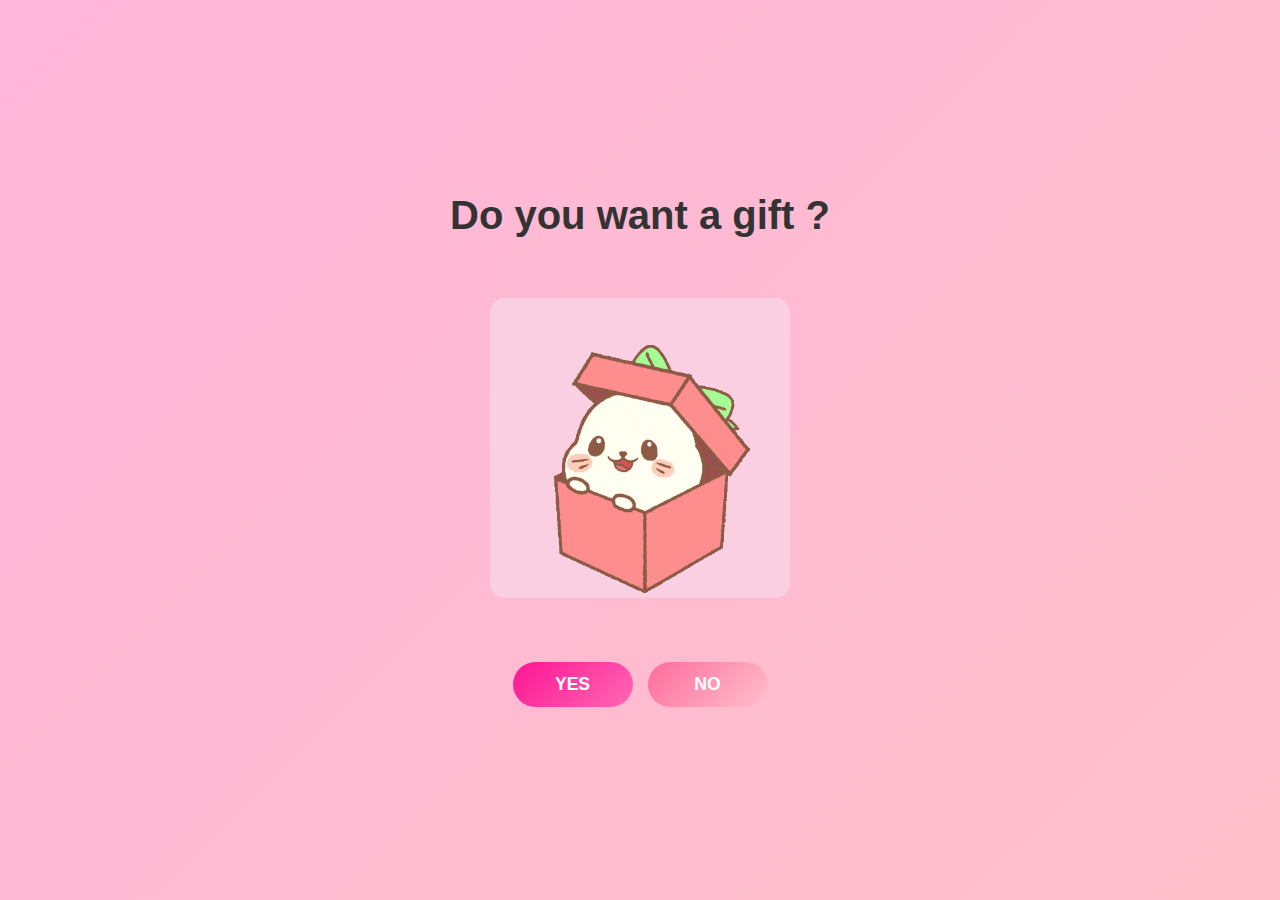
<file: index.html>
<!DOCTYPE html>
<html lang="en">
<head>
    <meta charset="UTF-8">
    <meta name="viewport" content="width=device-width, initial-scale=1.0">
    <title>Do You Want a Gift?</title>
    <link rel="stylesheet" href="css/style.css">
    <link rel="stylesheet" href="css/animations.css">
</head>
<body class="page-one">
    <div class="container">
        <div class="content">
            <h1>Do you want a gift ? </h1>
            
            <img src="assets/firstpage.gif" alt="Cute animation" class="gif">
            
            <div class="button-group">
                <button class="btn btn-yes" onclick="goToLetter()">YES</button>
                <button class="btn btn-no" onclick="goToDare()">NO</button>
            </div>
        </div>
    </div>

    <script src="js/main.js"></script>
</body>
</html>
</file>
<file: css/style.css>
/* ===============================
   GENERAL STYLES
   =============================== */

* {
    margin: 0;
    padding: 0;
    box-sizing: border-box;
}

body {
    font-family: 'Arial', sans-serif;
    background: linear-gradient(135deg, #667eea 0%, #764ba2 100%);
    min-height: 100vh;
    display: flex;
    align-items: center;
    justify-content: center;
}

/* Page One - Soft Pink */
body.page-one {
    background: linear-gradient(135deg, #FFB6D9 0%, #FFC0CB 100%);
}

/* Page Dare - Light Yellow */
body.page-dare {
    background: linear-gradient(135deg, #FFFFE0 0%, #FFFACD 100%);
}

.container {
    width: 100%;
    max-width: 600px;
    padding: 20px;
}

.content {
    text-align: center;
}

h1 {
    font-size: 2.5rem;
    color: #333;
    margin-bottom: 30px;
    font-weight: bold;
}

.gif {
    width: 100%;
    max-width: 300px;
    height: auto;
    margin: 30px 0;
    border-radius: 15px;
}

.button-group {
    display: flex;
    gap: 15px;
    justify-content: center;
    flex-wrap: wrap;
    margin-top: 30px;
}

.btn {
    padding: 12px 30px;
    font-size: 1.1rem;
    border: none;
    border-radius: 25px;
    cursor: pointer;
    transition: all 0.3s ease;
    font-weight: bold;
    min-width: 120px;
}

.btn-yes {
    background: linear-gradient(135deg, #FF1493 0%, #FF69B4 100%);
    color: white;
}

.btn-yes:hover {
    transform: translateY(-2px);
    box-shadow: 0 10px 25px rgba(255, 20, 147, 0.4);
}

.btn-no {
    background: linear-gradient(135deg, #FF6B9D 0%, #FFC0CB 100%);
    color: white;
    border: none;
}

.btn-no:hover {
    background: linear-gradient(135deg, #FF5A8C 0%, #FFB0BB 100%);
    transform: translateY(-2px);
    box-shadow: 0 10px 25px rgba(255, 107, 157, 0.4);
}

.btn-yes-yes {
    background: linear-gradient(135deg, #FF1493 0%, #FF69B4 100%);
    color: white;
    padding: 12px 30px;
    font-size: 1.1rem;
    min-width: 150px;
}

.btn-yes-yes:hover {
    transform: translateY(-2px);
    box-shadow: 0 10px 25px rgba(255, 20, 147, 0.4);
}

/* ===============================
   LETTER PAGE (POPUP STYLE)
   =============================== */

.page-letter {
    display: flex;
    align-items: center;
    justify-content: center;
    padding: 20px;
    background: linear-gradient(135deg, #FFB6D9 0%, #FFC0CB 100%);
}

/* Gift Box Styles for Letter Page */
.gift-box-wrapper {
    display: flex;
    justify-content: center;
    align-items: center;
    margin: 40px 0;
    height: 250px;
}

.gift-box {
    position: relative;
    width: 150px;
    height: 150px;
    animation: giftBounce 2s infinite ease-in-out;
    cursor: pointer;
}

.gift-box-body {
    width: 100%;
    height: 100%;
    background: linear-gradient(135deg, #FF1493 0%, #FF69B4 100%);
    border-radius: 10px;
    position: relative;
    box-shadow: 0 10px 30px rgba(0, 0, 0, 0.3);
}

.gift-ribbon {
    position: absolute;
    width: 25px;
    height: 100%;
    background: #FFD700;
    left: 50%;
    transform: translateX(-50%);
    top: 0;
}

.gift-bow {
    position: absolute;
    width: 60px;
    height: 60px;
    background: #FFD700;
    border-radius: 50%;
    top: -30px;
    left: 50%;
    transform: translateX(-50%);
    box-shadow: 0 5px 15px rgba(0, 0, 0, 0.2);
    animation: bowRotate 3s infinite linear;
}

@keyframes giftBounce {
    0%, 100% {
        transform: translateY(0);
    }
    50% {
        transform: translateY(-20px);
    }
}

@keyframes bowRotate {
    0% {
        transform: translateX(-50%) rotate(0deg);
    }
    100% {
        transform: translateX(-50%) rotate(360deg);
    }
}

.letter-btn-wrap {
    text-align: center;
    margin-top: 30px;
}

.btn-gift-tap {
    padding: 15px 40px;
    font-size: 1.3rem;
    background: linear-gradient(135deg, #FF1493 0%, #FF69B4 100%);
    color: white;
    border: none;
    border-radius: 25px;
    cursor: pointer;
    transition: all 0.3s ease;
    font-weight: bold;
}

.btn-gift-tap:hover {
    transform: scale(1.05);
    box-shadow: 0 10px 25px rgba(255, 20, 147, 0.4);
}

/* Overlay */
.page-letter .box__letter {
    position: fixed;
    inset: 0;
    background: rgba(0,0,0,0.55);
    display: none;
    z-index: 999;
}

/* Letter container */
.page-letter .letter__border {
    position: absolute;
    top: 50%;
    left: 50%;
    transform: translate(-50%, -50%);
    width: 90%;
    max-width: 720px;
    height: 550px;
    background: #fff;
    border-radius: 22px;
    padding: 18px;
    box-shadow: 0 25px 60px rgba(0,0,0,0.35);
    display: none;
    overflow: hidden;
}

/* Letter body */
.page-letter .letter {
    width: 100%;
    height: 100%;
    background: #fff8e4;
    border-radius: 14px;
    padding: 0;
    position: relative;
    overflow: hidden;
    display: flex;
    flex-direction: column;
}

/* Close button */
.page-letter .close {
    position: absolute;
    top: -12px;
    right: -12px;
    width: 32px;
    height: 32px;
    background: #fff;
    border-radius: 50%;
    display: flex;
    align-items: center;
    justify-content: center;
    cursor: pointer;
    box-shadow: 0 4px 10px rgba(0,0,0,0.25);
    z-index: 10;
    opacity: 1;
    visibility: visible;
    transition: all 0.3s ease;
}

.page-letter .close:hover {
    background: #f0f0f0;
}

/* Title */
.page-letter .title__letter {
    text-align: center;
    font-family: 'Dancing Script', cursive;
    font-size: 2.2rem;
    font-weight: bold;
    padding: 12px 8px;
    margin: 0;
}

/* Content layout */
.page-letter .content__letter {
    display: flex;
    flex: 1;
    overflow: hidden;
    min-height: 0;
}

/* Left side */
.page-letter .content__letter .left {
    width: 40%;
    padding: 10px;
    border-right: 3px solid #FFD700;
    display: flex;
    flex-direction: column;
    align-items: center;
    justify-content: space-around;
    overflow: hidden;
    gap: 8px;
}

.page-letter .content__letter .left .left-gif {
    max-width: 98%;
    height: auto;
    max-height: 190px;
    object-fit: contain;
    opacity: 0;
}

/* Right side */
.page-letter .content__letter .right {
    width: 60%;
    padding: 10px;
    position: relative;
    display: flex;
    flex-direction: column;
    overflow: hidden;
    justify-content: flex-start;
}

/* Text */
.page-letter .text__letter {
    flex: 1;
    overflow: hidden;
    min-height: 0;
}

.page-letter .animationOp {
    animation: fadeIn 0.8s forwards !important;
}

.letter-small-gif {
    width: 50px;
    height: 50px;
    object-fit: contain;
    align-self: flex-end;
    margin-top: auto;
    padding: 5px;
}

.page-letter .text__letter p {
    font-family: 'Dancing Script', cursive;
    font-size: 1.1rem;
    line-height: 1.5;
    color: #333;
    margin: 0;
    word-wrap: break-word;
    word-break: break-word;
    max-height: 100%;
    overflow: hidden;
}

.page-letter .text__letter p strong {
    font-weight: bold;
    color: #333;
}

.love-text {
    color: #FF1493;
    font-weight: bold;
}

/* Animations */
.page-letter .animationOp {
    animation: fadeIn 1s forwards;
}

@keyframes fadeIn {
    from { opacity: 0; }
    to { opacity: 1; }
}

/* Mobile */
@media (max-width: 600px) {
    .page-letter .letter__border {
        height: 80vh;
    }

    .page-letter .content__letter {
        flex-direction: column;
    }

    .page-letter .content__letter .left,
    .page-letter .content__letter .right {
        width: 100%;
        border: none;
    }

    .page-letter .text__letter p {
        font-size: 1rem;
    }
}
</file>
<file: css/animations.css>
/* Pulse Animation */
@keyframes pulse {
    0%, 100% {
        opacity: 1;
    }
    50% {
        opacity: 0.5;
    }
}

/* Bounce Animation */
@keyframes bounce {
    0%, 100% {
        transform: translateY(0);
    }
    50% {
        transform: translateY(-20px);
    }
}

/* Fade In Animation */
@keyframes fadeIn {
    from {
        opacity: 0;
    }
    to {
        opacity: 1;
    }
}

/* Slide Up Animation */
@keyframes slideUp {
    from {
        opacity: 0;
        transform: translateY(30px);
    }
    to {
        opacity: 1;
        transform: translateY(0);
    }
}

/* Type Writer Animation */
@keyframes typing {
    from {
        width: 0;
    }
    to {
        width: 100%;
    }
}

/* Envelope Open Animation */
@keyframes envelopeShake {
    0%, 100% {
        transform: scale(1.05) rotateZ(0deg);
    }
    25% {
        transform: scale(1.05) rotateZ(-2deg);
    }
    75% {
        transform: scale(1.05) rotateZ(2deg);
    }
}

.envelope.opening {
    animation: envelopeShake 0.6s ease;
}

/* Apply animations to elements */
.content {
    animation: slideUp 0.8s ease;
}

h1 {
    animation: fadeIn 1s ease;
}

.gif {
    animation: fadeIn 1.2s ease;
}

.button-group {
    animation: slideUp 1s ease;
}

.envelope-section {
    animation: fadeIn 1s ease;
}
</file>
